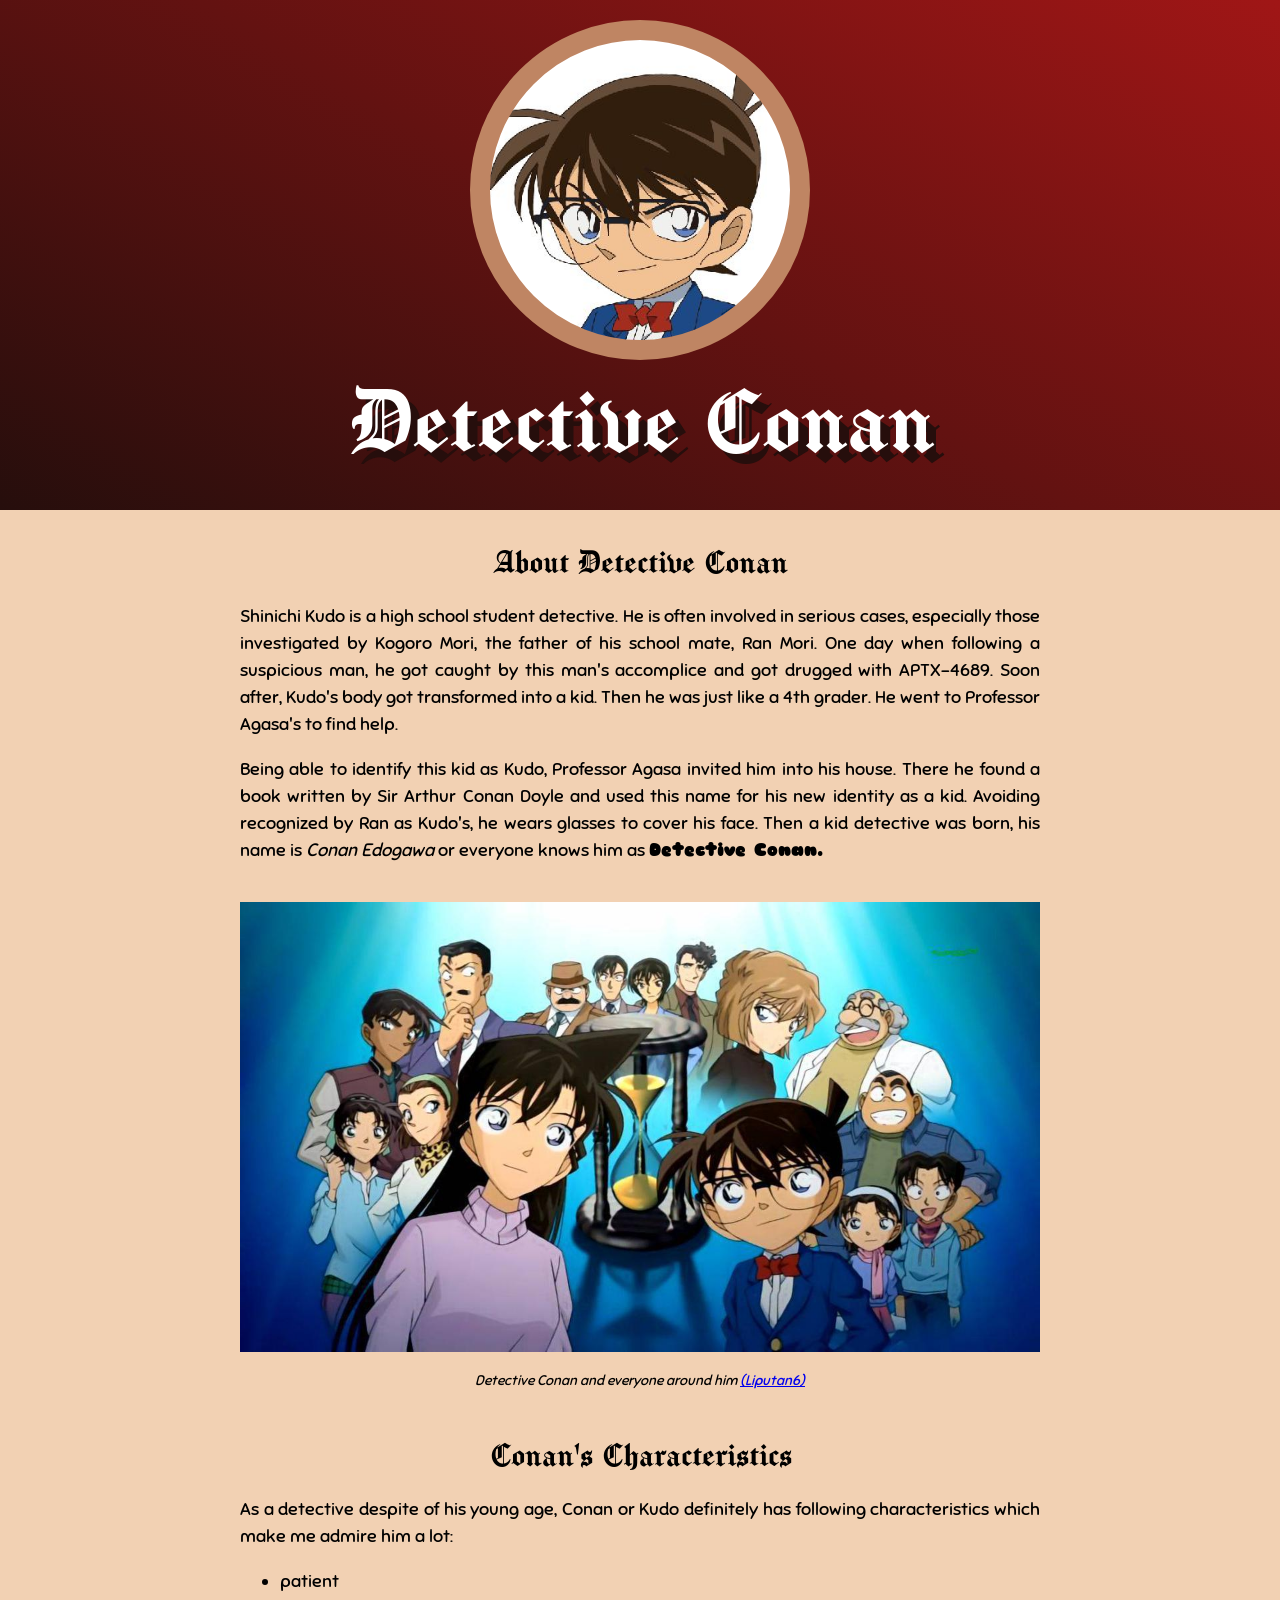
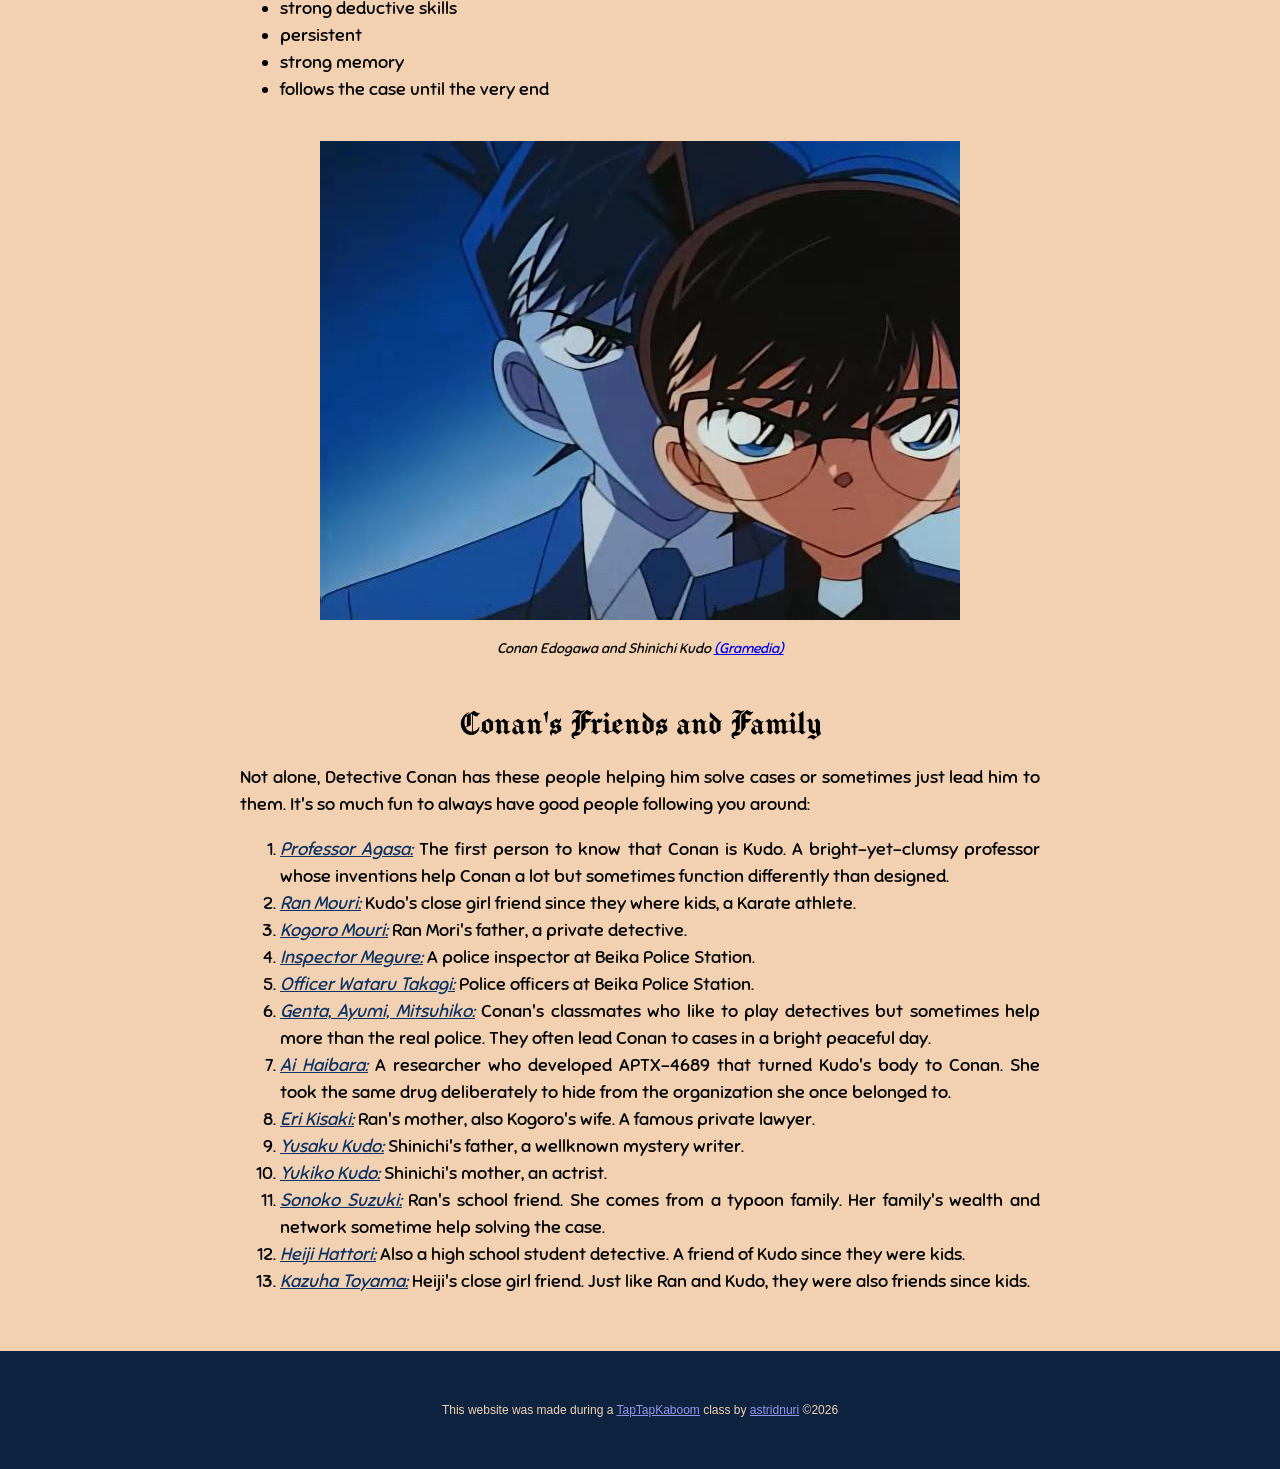
<file: index.html>
<!DOCTYPE html>
<html>
<head>
    <meta charset="UTF-8">
    <meta name="viewport" content="width=device-width, user-scalable=no, initial-scale=1.0">
    <title>Detective Conan</title>
    <link rel="icon" href="./img/detective-conan-sqbg.png" border-radius="50%">
    <link rel="stylesheet" href="./css/style.css">
</head>
<body>
    <!-- Header -->
        <header>
            <!-- <img src="./img/detective-conan-pp-sq.jpg" alt="Detective Conan's profile picture"> -->
            <div class="pfp"></div>
            <h1 id="judul">Detective Conan</h1>
        </header>

    <!-- Main -->
        <main>
            <!-- ABOUT -->
            <h2>About Detective Conan</h2>

            <p>Shinichi Kudo is a high school student detective. He is often involved in serious cases, especially those investigated by Kogoro Mori, the father of his school mate, Ran Mori. One day when following a suspicious man, he got caught by this man's accomplice and got drugged with APTX-4689. Soon after, Kudo's body got transformed into a kid. Then he was just like a 4th grader. He went to Professor Agasa's to find help.</p>
            <p>Being able to identify this kid as Kudo, Professor Agasa invited him into his house. There he found a book written by Sir Arthur Conan Doyle and used this name for his new identity as a kid. Avoiding recognized by Ran as Kudo's, he wears glasses to cover his face. Then a kid detective was born, his name is <i>Conan Edogawa</i> or everyone knows him as <strong>Detective Conan.</strong></p>
            
            <!-- <figure> -->
                <img src="./img/conan-ran-everyone.jpg" alt="Conan, Ran, and everyone">
                <p class="caption">Detective Conan and everyone around him <a href="https://www.liputan6.com/showbiz/read/2177208/anime-baru-detective-conan-dirilis-bersama-manga-volume-86">(Liputan6)</a></p>            
            <!-- </figure> -->
            
            <br>

            <!-- CHARACTERISTICS -->
            <h2>Conan's Characteristics</h2>
            <p>As a detective despite of his young age, Conan or Kudo definitely has following characteristics which make me admire him a lot:</p>
            <p>
                <ul>
                    <li>patient</li>
                    <li>strong deductive skills</li>
                    <li>persistent</li>
                    <li>strong memory</li>
                    <li>follows the case until the very end</li>
                </ul>
            </p>
            
            <img src="./img/conan-and-kudo.jpg" alt="Conan Edogawa and Shinichi Kudo">
            <p class="caption">Conan Edogawa and Shinichi Kudo <a href="https://www.gramedia.com/blog/11-fakta-misteri-detektif-conan-edogawa-versi-komik/">(Gramedia)</a></p>            
            <br>

            <!-- FRIENDS AND FAMILY -->
            <h2>Conan's Friends and Family</h2>
            <p>
                Not alone, Detective Conan has these people helping him solve cases or sometimes just lead him to them. It's so much fun to always have good people following you around:
                <ol>
                    <li><span class="person-name"><a href="./agasa.html">Professor Agasa:</a></span> The first person to know that Conan is Kudo. A bright-yet-clumsy professor whose inventions help Conan a lot  but sometimes function differently than designed.</li>
                    <li><span class="person-name"><a href="./ran.html">Ran Mouri:</a></span> Kudo's close girl friend since they where kids, a Karate athlete.</li>
                    <li><span class="person-name"><a href="https://www.detectiveconanworld.com/wiki/Kogoro_Mouri" target="_blank">Kogoro Mouri:</a></span> Ran Mori's father, a private detective.</li>
                    <li><span class="person-name"><a href="https://www.detectiveconanworld.com/wiki/Juzo_Megure" target="_blank">Inspector Megure:</a></span> A police inspector at Beika Police Station.</li>
                    <li><span class="person-name"><a href="https://www.detectiveconanworld.com/wiki/Wataru_Takagi" target="_blank">Officer Wataru Takagi:</a></span> Police officers at Beika Police Station.</li>
                    <li><span class="person-name"><a href="https://www.detectiveconanworld.com/wiki/Genta_Kojima" target="_blank">Genta, Ayumi, Mitsuhiko:</a></span> Conan's classmates who like to play detectives but sometimes help more than the real police. They often lead Conan to cases in a bright peaceful day.</li>
                    <li><span class="person-name"><a href="https://www.detectiveconanworld.com/wiki/Ai_Haibara" target="_blank">Ai Haibara:</a></span> A researcher who developed APTX-4689 that turned Kudo's body to Conan. She took the same drug deliberately to hide from the organization she once belonged to.</li>
                    <li><span class="person-name"><a href="https://www.detectiveconanworld.com/wiki/Eri_Kisaki" target="_blank">Eri Kisaki:</a></span> Ran's mother, also Kogoro's wife. A famous private lawyer.</li>
                    <li><span class="person-name"><a href="https://www.detectiveconanworld.com/wiki/Yusaku_Kudo" target="_blank">Yusaku Kudo:</a></span> Shinichi's father, a wellknown mystery writer.</li>
                    <li><span class="person-name"><a href="https://www.detectiveconanworld.com/wiki/Yukiko_Kudo" target="_blank">Yukiko Kudo:</a></span> Shinichi's mother, an actrist.</li>
                    <li><span class="person-name"><a href="https://www.detectiveconanworld.com/wiki/Sonoko_Suzuki" target="_blank">Sonoko Suzuki:</a></span> Ran's school friend. She comes from a typoon family. Her family's wealth and network sometime help solving the case.</li>
                    <li><span class="person-name"><a href="https://www.detectiveconanworld.com/wiki/Heiji_Hattori" target="_blank">Heiji Hattori:</a></span> Also a high school student detective. A friend of Kudo since they were kids.</li>
                    <li><span class="person-name"><a href="https://www.detectiveconanworld.com/wiki/Kazuha_Toyama" target="_blank">Kazuha Toyama:</a></span> Heiji's close girl friend. Just like Ran and Kudo, they were also friends since kids.</li>                  
                </ol>
            </p>
            <br>
        </main>
    
        <!-- Footer -->
        <footer>
            <div class="content">
                <p>This website was made during a <a href="https://www.richarmstrong.net/" target="_blank">TapTapKaboom</a> class by <span><a href="mailto: astridnuri@gmail.com">astridnuri</a></span> &copy;2026</p>
            </div>
        </footer>
</body>
</html>
</file>
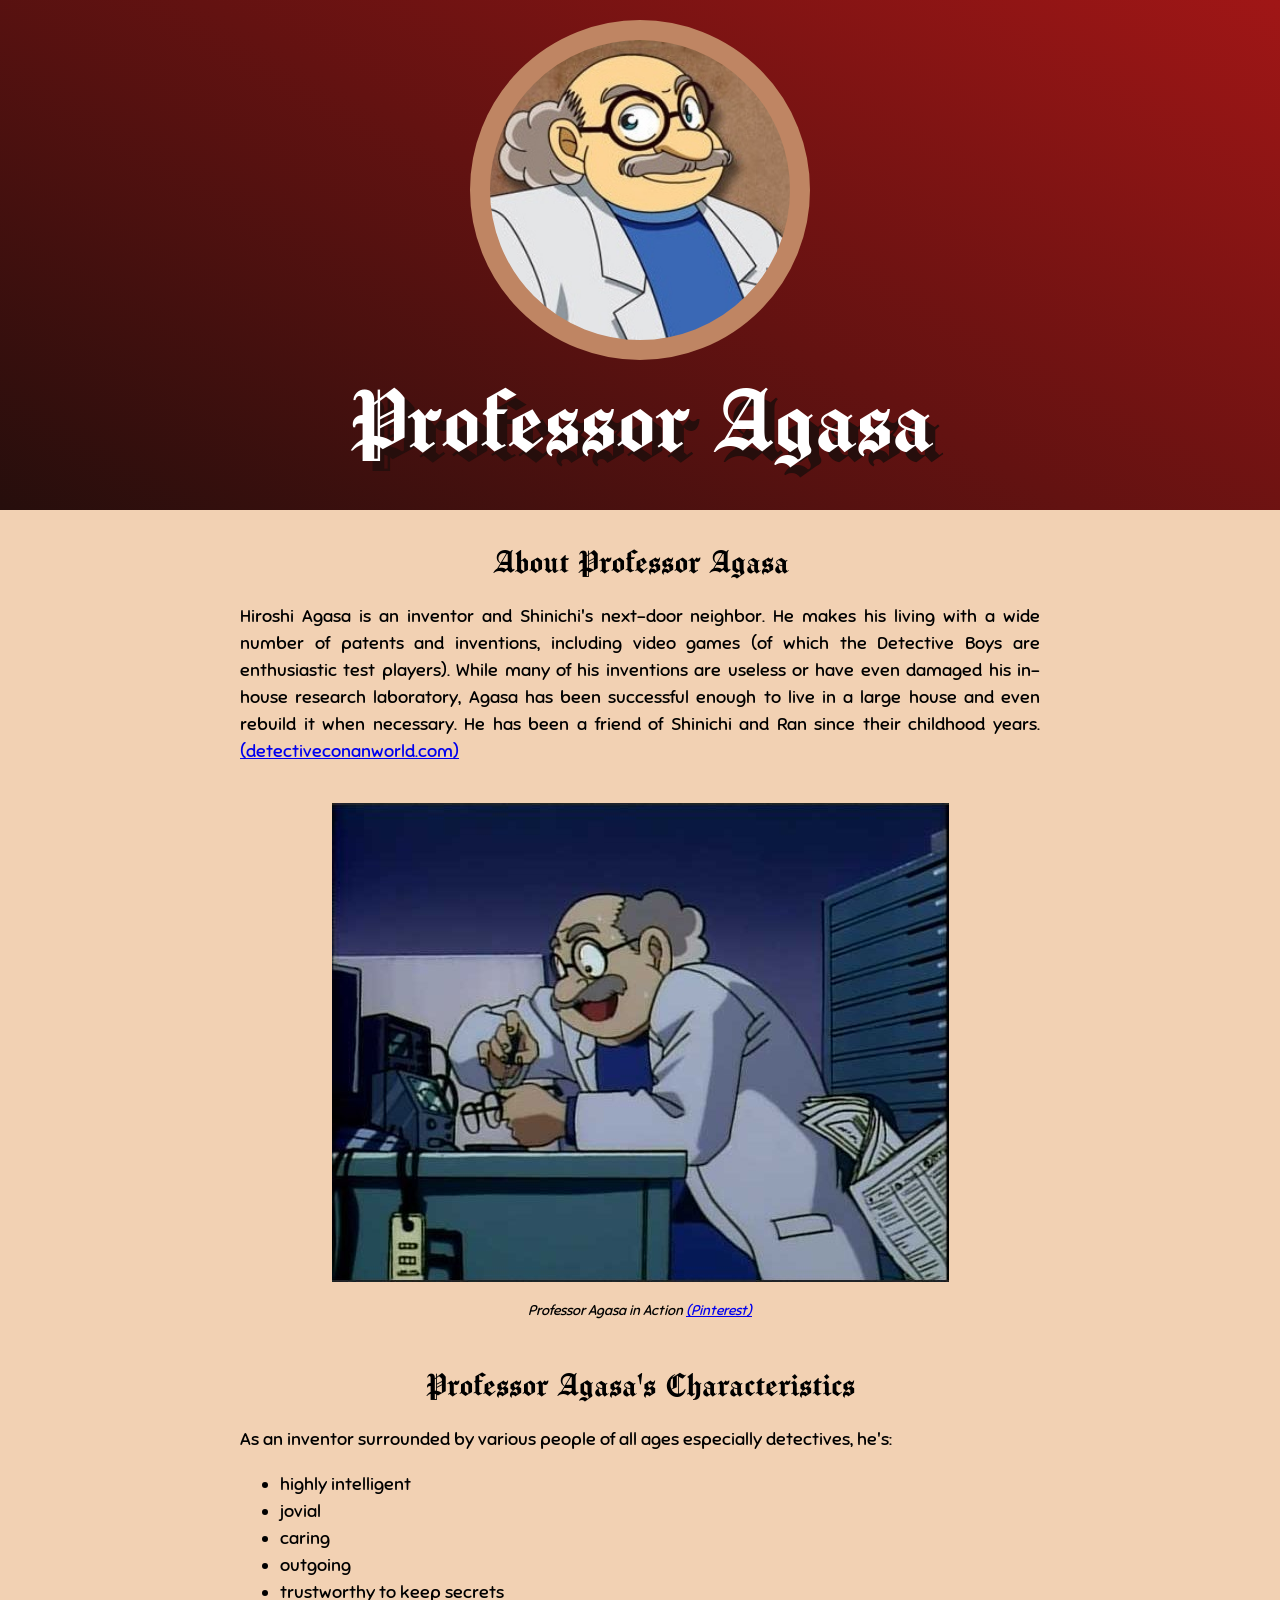
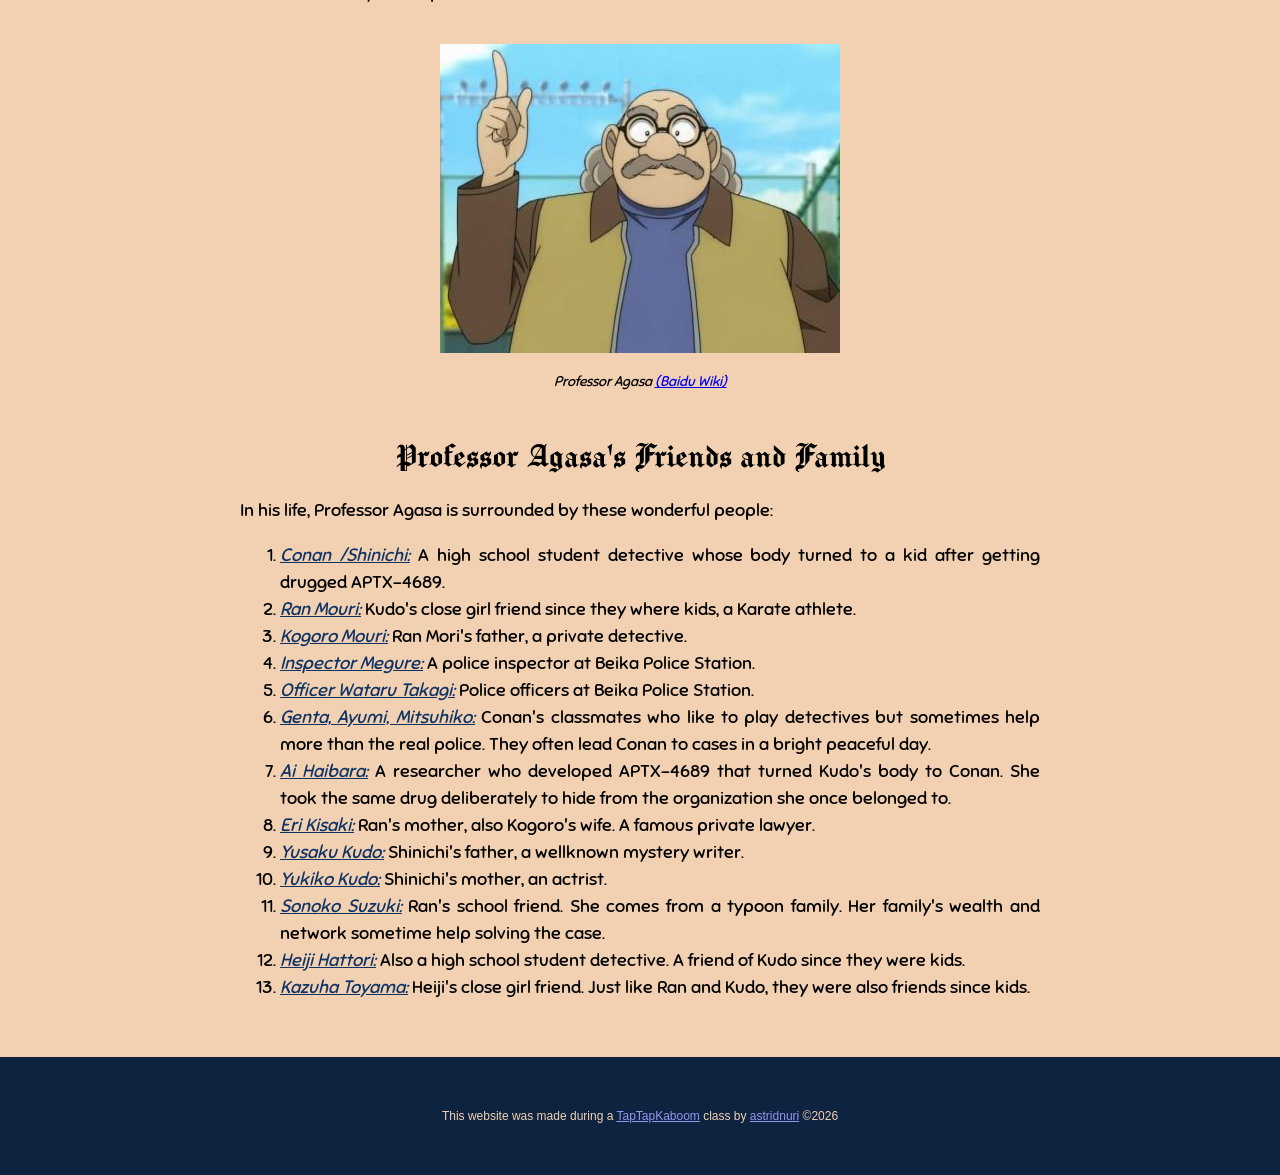
<file: agasa.html>
<!DOCTYPE html>
<html>
<head>
    <meta charset="UTF-8">
    <meta name="viewport" content="width=device-width, user-scalable=no, initial-scale=1.0">
    <title>Detective Conan</title>
    <link rel="icon" href="./img/agasa.jpg" border-radius="50%">
    <link rel="stylesheet" href="./css/style.css">
</head>
<body>
    <!-- Header -->
        <header>
            <!-- <img src="./img/detective-conan-pp-sq.jpg" alt="Detective Conan's profile picture"> -->
            <div class="pfp agasa"></div>
            <h1 id="judul">Professor Agasa</h1>
        </header>

    <!-- Main -->
        <main>
            <!-- ABOUT -->
            <h2>About Professor Agasa</h2>

            <p>Hiroshi Agasa is an inventor and Shinichi's next-door neighbor. He makes his living with a wide number of patents and inventions, including video games (of which the Detective Boys are enthusiastic test players). While many of his inventions are useless or have even damaged his in-house research laboratory, Agasa has been successful enough to live in a large house and even rebuild it when necessary. He has been a friend of Shinichi and Ran since their childhood years. <a href="https://www.detectiveconanworld.com/wiki/Hiroshi_Agasa">(detectiveconanworld.com)</a></p>
                       
            <img src="./img/agasa-in-action.jpg" alt="Professor Agasa">
            <p class="caption">Professor Agasa in Action <a href="https://www.pinterest.com/pin/497788565036658502/">(Pinterest)</a></p>            
            
            <br>

            <!-- CHARACTERISTICS -->
            <h2>Professor Agasa's Characteristics</h2>
            <p>As an inventor surrounded by various people of all ages especially detectives, he's:</p>
            <ul>
                <li>highly intelligent</li>
                <li>jovial</li>
                <li>caring</li>
                <li>outgoing</li>
                <li>trustworthy to keep secrets</li>  
            </ul>
            

            <img src="./img/agasa-jacket.jpg" alt="Professor Agasa">
            <p class="caption">Professor Agasa <a href="https://baike.baidu.com/en/item/Agasa%20Hiroshi/1433211">(Baidu Wiki)</a></p>
            <br>

            <!-- FRIENDS AND FAMILY -->
            <h2>Professor Agasa's Friends and Family</h2>
            <p>
                In his life, Professor Agasa is surrounded by these wonderful people:
                <ol>
                    <li><span class="person-name"><a href="./index.html">Conan /Shinichi:</a></span> A high school student detective whose body turned to a kid after getting drugged APTX-4689.</li>
                    <li><span class="person-name"><a href="./ran.html" target="_blank">Ran Mouri:</a></span> Kudo's close girl friend since they where kids, a Karate athlete.</li>
                    <li><span class="person-name"><a href="https://www.detectiveconanworld.com/wiki/Kogoro_Mouri" target="_blank">Kogoro Mouri:</a></span> Ran Mori's father, a private detective.</li>
                    <li><span class="person-name"><a href="https://www.detectiveconanworld.com/wiki/Juzo_Megure" target="_blank">Inspector Megure:</a></span> A police inspector at Beika Police Station.</li>
                    <li><span class="person-name"><a href="https://www.detectiveconanworld.com/wiki/Wataru_Takagi" target="_blank">Officer Wataru Takagi:</a></span> Police officers at Beika Police Station.</li>
                    <li><span class="person-name"><a href="https://www.detectiveconanworld.com/wiki/Genta_Kojima" target="_blank">Genta, Ayumi, Mitsuhiko:</a></span> Conan's classmates who like to play detectives but sometimes help more than the real police. They often lead Conan to cases in a bright peaceful day.</li>
                    <li><span class="person-name"><a href="https://www.detectiveconanworld.com/wiki/Ai_Haibara" target="_blank">Ai Haibara:</a></span> A researcher who developed APTX-4689 that turned Kudo's body to Conan. She took the same drug deliberately to hide from the organization she once belonged to.</li>
                    <li><span class="person-name"><a href="https://www.detectiveconanworld.com/wiki/Eri_Kisaki" target="_blank">Eri Kisaki:</a></span> Ran's mother, also Kogoro's wife. A famous private lawyer.</li>
                    <li><span class="person-name"><a href="https://www.detectiveconanworld.com/wiki/Yusaku_Kudo" target="_blank">Yusaku Kudo:</a></span> Shinichi's father, a wellknown mystery writer.</li>
                    <li><span class="person-name"><a href="https://www.detectiveconanworld.com/wiki/Yukiko_Kudo" target="_blank">Yukiko Kudo:</a></span> Shinichi's mother, an actrist.</li>
                    <li><span class="person-name"><a href="https://www.detectiveconanworld.com/wiki/Sonoko_Suzuki" target="_blank">Sonoko Suzuki:</a></span> Ran's school friend. She comes from a typoon family. Her family's wealth and network sometime help solving the case.</li>
                    <li><span class="person-name"><a href="https://www.detectiveconanworld.com/wiki/Heiji_Hattori" target="_blank">Heiji Hattori:</a></span> Also a high school student detective. A friend of Kudo since they were kids.</li>
                    <li><span class="person-name"><a href="https://www.detectiveconanworld.com/wiki/Kazuha_Toyama" target="_blank">Kazuha Toyama:</a></span> Heiji's close girl friend. Just like Ran and Kudo, they were also friends since kids.</li>                  
                </ol>
            </p>
            <br>
        </main>
    
        <!-- Footer -->
        <footer>
            <div class="content">
                <p>This website was made during a <a href="https://www.richarmstrong.net/" target="_blank">TapTapKaboom</a> class by <span><a href="mailto: astridnuri@gmail.com">astridnuri</a></span> &copy;2026</p>
            </div>
        </footer>
</body>
</html>
</file>
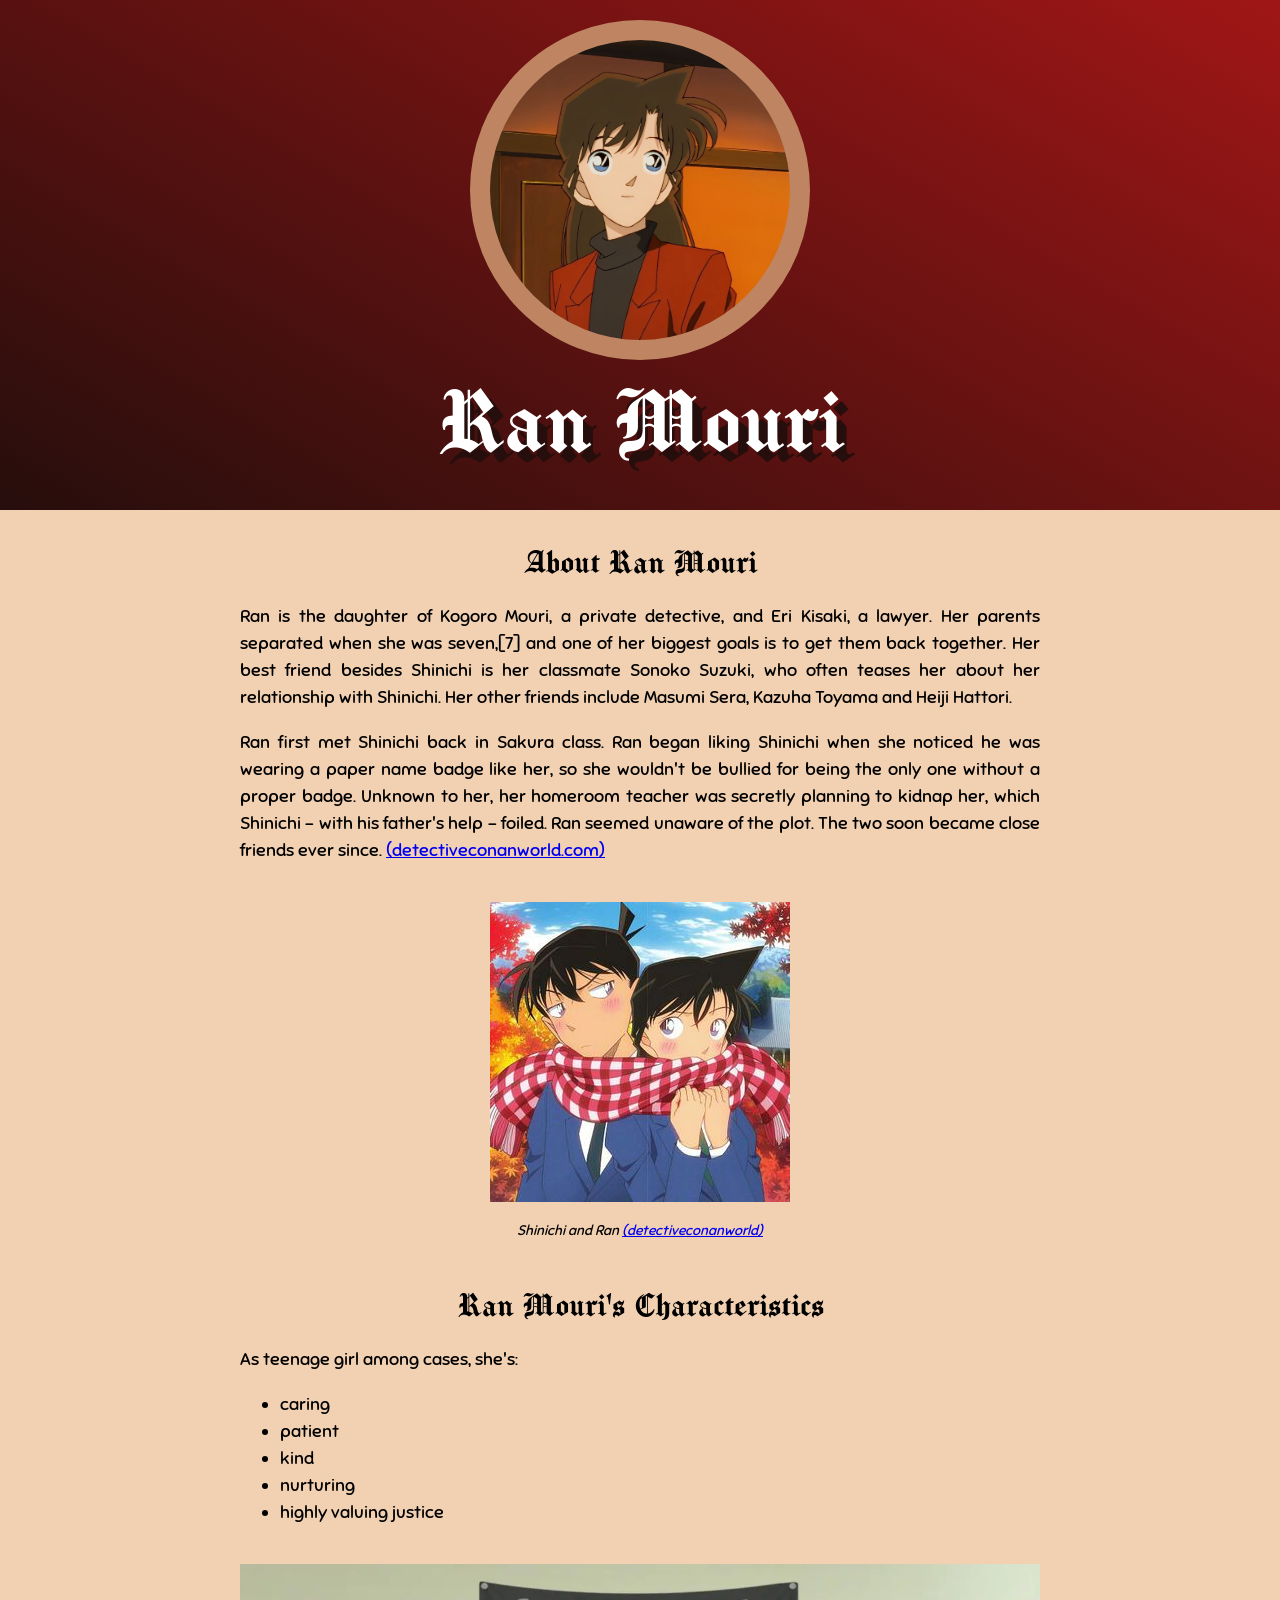
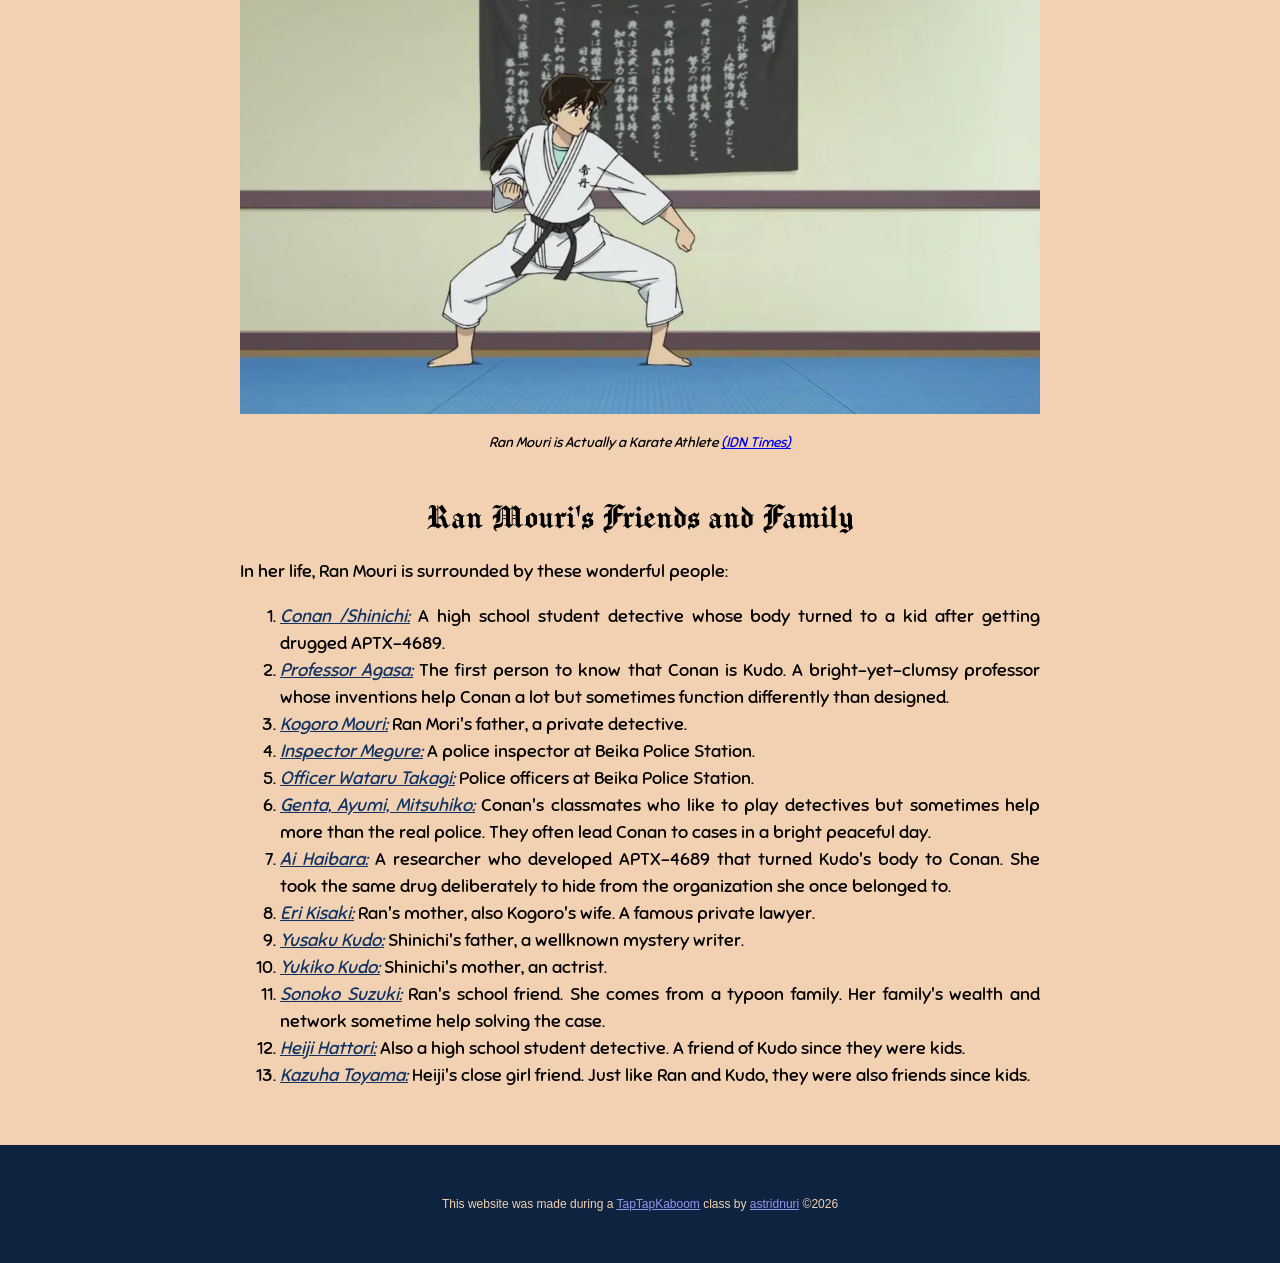
<file: ran.html>
<!DOCTYPE html>
<html>
<head>
    <meta charset="UTF-8">
    <meta name="viewport" content="width=device-width, user-scalable=no, initial-scale=1.0">
    <title>Detective Conan</title>
    <link rel="icon" href="./img/ran.jpg" border-radius="50%">
    <link rel="stylesheet" href="./css/style.css">
</head>
<body>
    <!-- Header -->
        <header>
            <div class="pfp ran"></div>
            <h1 id="judul">Ran Mouri</h1>
        </header>

    <!-- Main -->
        <main>
            <!-- ABOUT -->
            <h2>About Ran Mouri</h2>

            <p>Ran is the daughter of Kogoro Mouri, a private detective, and Eri Kisaki, a lawyer. Her parents separated when she was seven,[7] and one of her biggest goals is to get them back together. Her best friend besides Shinichi is her classmate Sonoko Suzuki, who often teases her about her relationship with Shinichi. Her other friends include Masumi Sera, Kazuha Toyama and Heiji Hattori.</p>

            <p>Ran first met Shinichi back in Sakura class. Ran began liking Shinichi when she noticed he was wearing a paper name badge like her, so she wouldn't be bullied for being the only one without a proper badge. Unknown to her, her homeroom teacher was secretly planning to kidnap her, which Shinichi - with his father's help - foiled. Ran seemed unaware of the plot. The two soon became close friends ever since. <a href="https://www.detectiveconanworld.com/wiki/Hiroshi_Agasa">(detectiveconanworld.com)</a></p>
                       
            <img src="./img/ran-shinichi.jpg" alt="Ran Mouri">
            <p class="caption">Shinichi and Ran <a href="https://www.detectiveconanworld.com/wiki/Shinichi_Kudo_and_Ran_Mouri">(detectiveconanworld)</a></p>            
            
            <br>

            <!-- CHARACTERISTICS -->
            <h2>Ran Mouri's Characteristics</h2>
            <p>As teenage girl among cases, she's:</p>
            <ul>
                <li>caring</li>
                <li>patient</li>
                <li>kind</li>
                <li>nurturing</li>
                <li>highly valuing justice</li>  
            </ul>
            

            <img src="./img/ran-karate.webp" alt="Ran Mouri">
            <p class="caption">Ran Mouri is Actually a Karate Athlete <a href="https://www.idntimes.com/hype/entertainment/fakta-menarik-ran-mouri-di-anime-detective-conan-c1c2-01-ds33r-c4rhvb">(IDN Times)</a></p>
            <br>

            <!-- FRIENDS AND FAMILY -->
            <h2>Ran Mouri's Friends and Family</h2>
            <p>
                In her life, Ran Mouri is surrounded by these wonderful people:
                <ol>
                    <li><span class="person-name"><a href="./index.html">Conan /Shinichi:</a></span> A high school student detective whose body turned to a kid after getting drugged APTX-4689.</li>
                    <li><span class="person-name"><a href="./agasa.html">Professor Agasa:</a></span> The first person to know that Conan is Kudo. A bright-yet-clumsy professor whose inventions help Conan a lot  but sometimes function differently than designed.</li>
                    <li><span class="person-name"><a href="https://www.detectiveconanworld.com/wiki/Kogoro_Mouri" target="_blank">Kogoro Mouri:</a></span> Ran Mori's father, a private detective.</li>
                    <li><span class="person-name"><a href="https://www.detectiveconanworld.com/wiki/Juzo_Megure" target="_blank">Inspector Megure:</a></span> A police inspector at Beika Police Station.</li>
                    <li><span class="person-name"><a href="https://www.detectiveconanworld.com/wiki/Wataru_Takagi" target="_blank">Officer Wataru Takagi:</a></span> Police officers at Beika Police Station.</li>
                    <li><span class="person-name"><a href="https://www.detectiveconanworld.com/wiki/Genta_Kojima" target="_blank">Genta, Ayumi, Mitsuhiko:</a></span> Conan's classmates who like to play detectives but sometimes help more than the real police. They often lead Conan to cases in a bright peaceful day.</li>
                    <li><span class="person-name"><a href="https://www.detectiveconanworld.com/wiki/Ai_Haibara" target="_blank">Ai Haibara:</a></span> A researcher who developed APTX-4689 that turned Kudo's body to Conan. She took the same drug deliberately to hide from the organization she once belonged to.</li>
                    <li><span class="person-name"><a href="https://www.detectiveconanworld.com/wiki/Eri_Kisaki" target="_blank">Eri Kisaki:</a></span> Ran's mother, also Kogoro's wife. A famous private lawyer.</li>
                    <li><span class="person-name"><a href="https://www.detectiveconanworld.com/wiki/Yusaku_Kudo" target="_blank">Yusaku Kudo:</a></span> Shinichi's father, a wellknown mystery writer.</li>
                    <li><span class="person-name"><a href="https://www.detectiveconanworld.com/wiki/Yukiko_Kudo" target="_blank">Yukiko Kudo:</a></span> Shinichi's mother, an actrist.</li>
                    <li><span class="person-name"><a href="https://www.detectiveconanworld.com/wiki/Sonoko_Suzuki" target="_blank">Sonoko Suzuki:</a></span> Ran's school friend. She comes from a typoon family. Her family's wealth and network sometime help solving the case.</li>
                    <li><span class="person-name"><a href="https://www.detectiveconanworld.com/wiki/Heiji_Hattori" target="_blank">Heiji Hattori:</a></span> Also a high school student detective. A friend of Kudo since they were kids.</li>
                    <li><span class="person-name"><a href="https://www.detectiveconanworld.com/wiki/Kazuha_Toyama" target="_blank">Kazuha Toyama:</a></span> Heiji's close girl friend. Just like Ran and Kudo, they were also friends since kids.</li>                  
                </ol>
            </p>
            <br>
        </main>
    
        <!-- Footer -->
        <footer>
            <div class="content">
                <p>This website was made during a <a href="https://www.richarmstrong.net/" target="_blank">TapTapKaboom</a> class by <span><a href="mailto: astridnuri@gmail.com">astridnuri</a></span> &copy;2026</p>
            </div>
        </footer>
</body>
</html>
</file>
<file: css/style.css>
@import url('https://fonts.googleapis.com/css2?family=Manufacturing+Consent&display=swap');
@import url('https://fonts.googleapis.com/css2?family=Manufacturing+Consent&family=Sniglet:wght@400;800&display=swap');

.person-name {
    font-style: italic;
    text-decoration: underline;
}

#judul{
    text-align: center;
    color: white;
    font-size: 100px;
    height: auto;
    line-height: 1;
    text-shadow: 10px 10px #260E0C;
}

body {
    background-color: #F2D1B3;
}

html, body{
    margin: 0;
    padding: 0;
}

header {
    text-align: center;
    /* background-image: url(./../img/detective-conan-banner.jpg); */
    background: linear-gradient(30deg,#260E0C, #a01616) ;
    padding: 20px;
    color:#0D2340;
    /* background-repeat: no-repeat; */
    /* background-size: cover; */
    max-width: auto;
    height: auto;
 }

header .pfp {
    width: 300px;
    height: 300px;
    border: 20px solid #BF8563;
    border-radius: 50%;
    background-image: url("./../img/detective-conan.png");
    background-repeat: no-repeat;
    background-position: center center;
    background-size: cover;
    margin: 0 auto;
}

header .pfp.agasa {
    background-image: url("./../img/agasa-hiroshi.jpg");
    background-position: 0 0;
}

header .pfp.ran {
    background-image: url("./../img/ran-brown.jpg");
    background-position: 0 0;
}

h1, h2 {
    /* color: white; */
    font-family: "Manufacturing Consent", system-ui;
    font-weight: 400;
    font-style: normal;
    font-size: 60px;
    margin: 10px 0 20px 0;
    /* -webkit-text-stroke: 1px white; */
}

h2 {
    font-size: 50px;
}

@media (max-width: 600px) {
    #judul {
        font-size: 60px;
    }
    
    header .pfp {
        width: 200px;
        height: 200px;
    }

    header .pfp.ran {
    background-image: url("./../img/ran-brown.jpg");
    background-position: 0 0;
    }

    h2 {
        font-size: 30px;
    }

    footer .content {
        padding: 20px;
    }

    
}

main{
    text-align: center;
    max-width: 800px;
    margin: auto;
    padding: 20px;
}

main h2{
    font-size: 36px;
}

main p, ol, ul {
    font-family: "Sniglet", system-ui;
    font-weight: 400;
    font-style: normal;
    font-size: 18px;
    line-height: 1.5;
    text-align: justify;
}

main img {
    max-width: 100%;
    margin: 20px auto 0 auto;
}

.caption {
    text-align: center;
    font-size: 14px;
    font-style: italic;
}

main ol a{
    color: #0e3364;
}

main a:hover{
    color: #246ecf;
}

main a:visited{
    color: #D9560B;
}


footer {
    
    font-weight: normal;
    background-color: #0D2340;
    
}

footer .content {
    margin: 0 auto;
    font-size: 12px;
    text-align: center;
    max-width: 800px;
    padding: 40px;
}

footer p{
    color: #F2D1B3;
    font-family: sans-serif;
    background-size: cover;
}

footer a,
footer:visited{
    color: #9696f0;
}

footer a:hover {
    color: white;
}
</file>
